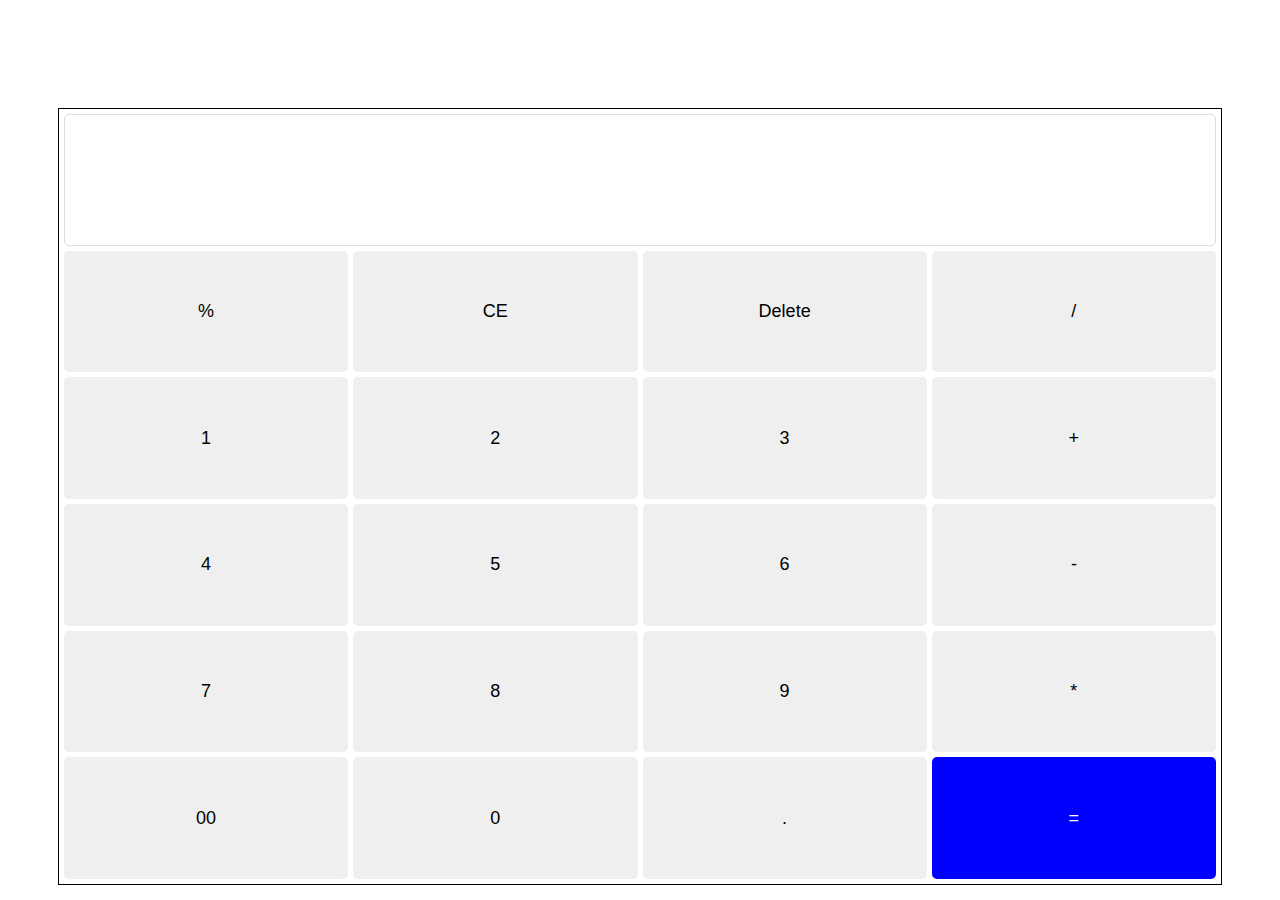
<file: index.html>
<!DOCTYPE html>
<html lang="en">
  <head>
    <meta charset="UTF-8" />
    <meta name="viewport" content="width=device-width, initial-scale=1.0" />
    <title>Calculator</title>
    <link rel="stylesheet" href="style.css" />
  </head>
  <body>
    <form class="calculator">
      <div class="form-group">
        <input type="text"/>
      </div>
      <div class="form-group">
        <button  type="button" onclick="addValue('%')">%</button> 
        <button  type="button" onclick="cleaverValue()">CE</button> 
        <button  type="button" onclick="deleteValue()">Delete</button
         ><button  type="button" onclick="addValue('/')">/</button> 
      </div>
      <div class="form-group">
        <button  type="button" onclick="addValue('1')">1</button> 
        <button  type="button" onclick="addValue('2')">2</button> 
        <button  type="button" onclick="addValue('3')">3</button> 
        <button  type="button" onclick="addValue('+')">+</button> 
      </div>
      <div class="form-group">
        <button  type="button" onclick="addValue('4')">4</button> 
        <button  type="button" onclick="addValue('5')">5</button> 
        <button  type="button" onclick="addValue('6')">6</button> 
        <button  type="button" onclick="addValue('-')">-</button> 
      </div>
      <div class="form-group">
        <button  type="button" onclick="addValue('7')">7</button> 
        <button  type="button" onclick="addValue('8')">8</button> 
         <button  type="button" onclick="addValue('9')">9</button> 
         <button type="button" onclick="addValue('*')">*</button> 
      </div>
      <div class="form-group">
        <button  type="button" onclick="addValue('00')">00</button><button  type="button" onclick="addValue('0')"> 0</button> <button  type="button" onclick="addValue('.')">.</button
         ><button  class="equal" type="button" onclick="evaluateValue()">=</button> 
      </div>
    </form>
    <script src="script.js"></script>
  </body>
</html>
</file>
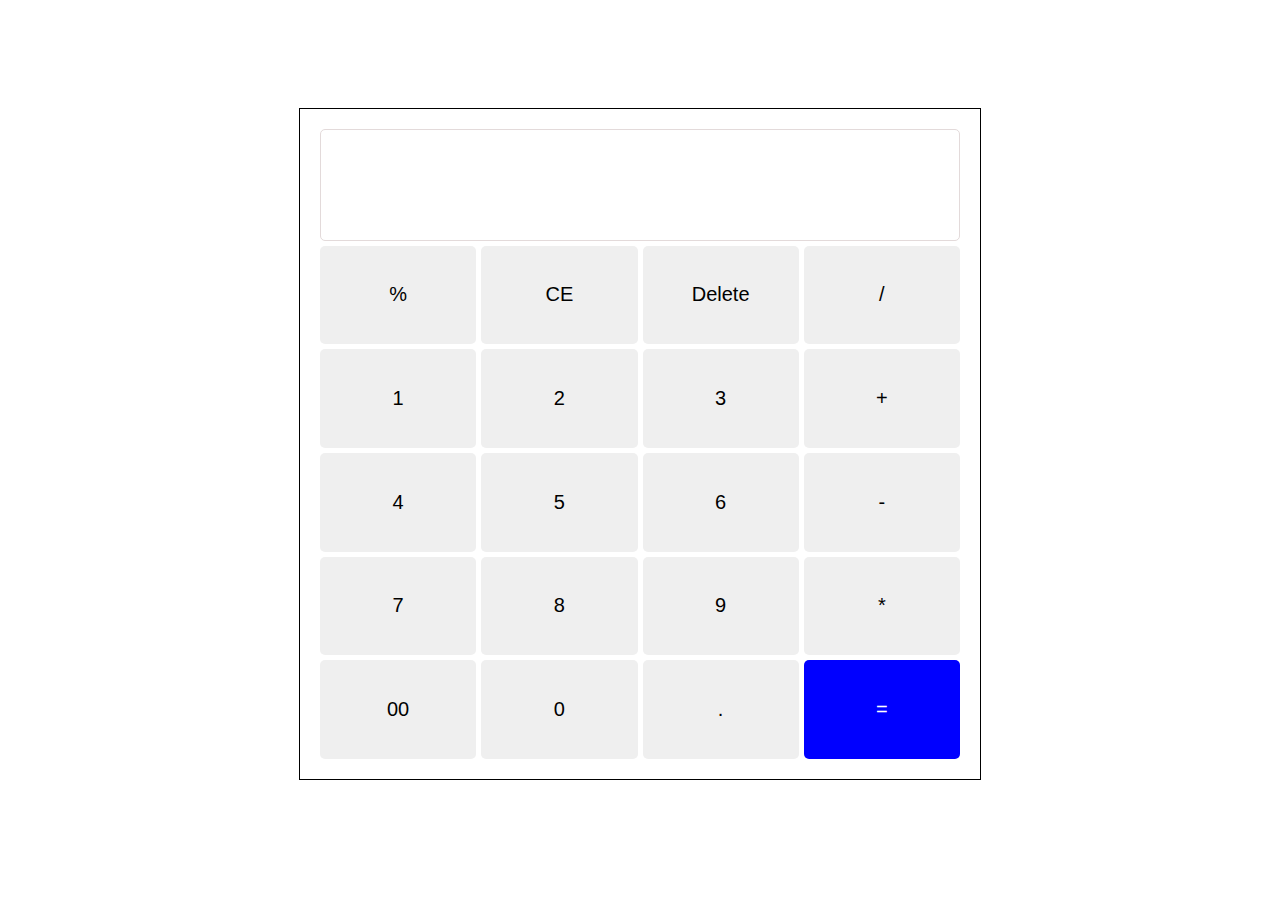
<file: calculator/calculator.html>
<!DOCTYPE html>
<html lang="en">
  <head>
    <meta charset="UTF-8" />
    <meta name="viewport" content="width=device-width, initial-scale=1.0" />
    <title>Calculator</title>
    <link rel="stylesheet" href="calculator.css" />
  </head>
  <body>
    <form class="calculator">
      <div class="form-group">
        <input type="text"/>
      </div>
      <div class="form-group">
        <button  type="button" onclick="addValue('%')">%</button> 
        <button  type="button" onclick="cleaverValue()">CE</button> 
        <button  type="button" onclick="deleteValue()">Delete</button
         ><button  type="button" onclick="addValue('/')">/</button> 
      </div>
      <div class="form-group">
        <button  type="button" onclick="addValue('1')">1</button> 
        <button  type="button" onclick="addValue('2')">2</button> 
        <button  type="button" onclick="addValue('3')">3</button> 
        <button  type="button" onclick="addValue('+')">+</button> 
      </div>
      <div class="form-group">
        <button  type="button" onclick="addValue('4')">4</button> 
        <button  type="button" onclick="addValue('5')">5</button> 
        <button  type="button" onclick="addValue('6')">6</button> 
        <button  type="button" onclick="addValue('-')">-</button> 
      </div>
      <div class="form-group">
        <button  type="button" onclick="addValue('7')">7</button> 
        <button  type="button" onclick="addValue('8')">8</button> 
         <button  type="button" onclick="addValue('9')">9</button> 
         <button type="button" onclick="addValue('*')">*</button> 
      </div>
      <div class="form-group">
        <button  type="button" onclick="addValue('00')">00</button  type="button" onclick="addValue('0')"><button> 0</button> <button  type="button" onclick="addValue('.')">.</button
         ><button  class="equal" type="button" onclick="evaluateValue()">=</button> 
      </div>
    </form>
    <script src="calculator.js"></script>
  </body>
</html>
</file>
<file: style.css>
.calculator{
  width: 50vw;
  height: 70vh;
  border: 1px solid black;
  margin: auto;
  position: relative;
  top: 100px;
  display: grid;
  gap: 5px; /*vertical*/
  padding: 20px;
}
.calculator>.form-group{
    display: flex;
    justify-content: space-between;
    gap: 5px;
}
.calculator>.form-group>button{
  width: 25%;
  font-size: 20px;
  border: none;
  border-radius: 5px;
}
.calculator>.form-group>button:hover{
  background-color: rgb(197, 193, 193);
}
.calculator>.form-group>input{
  width: 100%;
  font-size: 25px;
  border: 1px solid rgb(227,218, 218);
  text-align: end;
  outline: none;
  border-radius: 5px;
  font-size: 30px;
  padding-right: 10px;
}
.equal{
  color: white;
  background-color: blue;
  font-size: 2px;
}
.calculator>.form-group>.equal:hover{
  color: white;
  background-color: rgb(16, 16, 189);
 
}
@media screen and (max-width:420px) {
  .calculator{
    width: 85vw;
    padding: 5px;
  } 
  .calculator >.form-group>input{
    font-size: 20px;
    
  }
  .calculator>.form-group>button{
    font-size: 16px;
  }
}
@media screen and (min-width:421px) {
  .calculator{
    width: 90vw;
    padding: 5px;
    height: 85vh;
  } 
  .calculator >.form-group >input{
    font-size: 25px;
  }
  .calculator>.form-group >button{
    font-size: 18px;
  }
}
</file>
<file: calculator/calculator.css>
.calculator{
  width: 50vw;
  height: 70vh;
  border: 1px solid black;
  margin: auto;
  position: relative;
  top: 100px;
  display: grid;
  gap: 5px; /*vertical*/
  padding: 20px;
}
.calculator>.form-group{
    display: flex;
    justify-content: space-between;
    gap: 5px;
}
.calculator>.form-group>button{
  width: 25%;
  font-size: 20px;
  border: none;
  border-radius: 5px;
}
.calculator>.form-group>button:hover{
  background-color: rgb(197, 193, 193);
}
.calculator>.form-group>input{
  width: 100%;
  font-size: 25px;
  border: 1px solid rgb(227,218, 218);
  text-align: end;
  outline: none;
  border-radius: 5px;
  font-size: 30px;
  padding-right: 10px;
}
.equal{
  color: white;
  background-color: blue;
  font-size: 2px;
}
.calculator>.form-group>.equal:hover{
  color: white;
  background-color: rgb(16, 16, 189);
 
}
</file>
